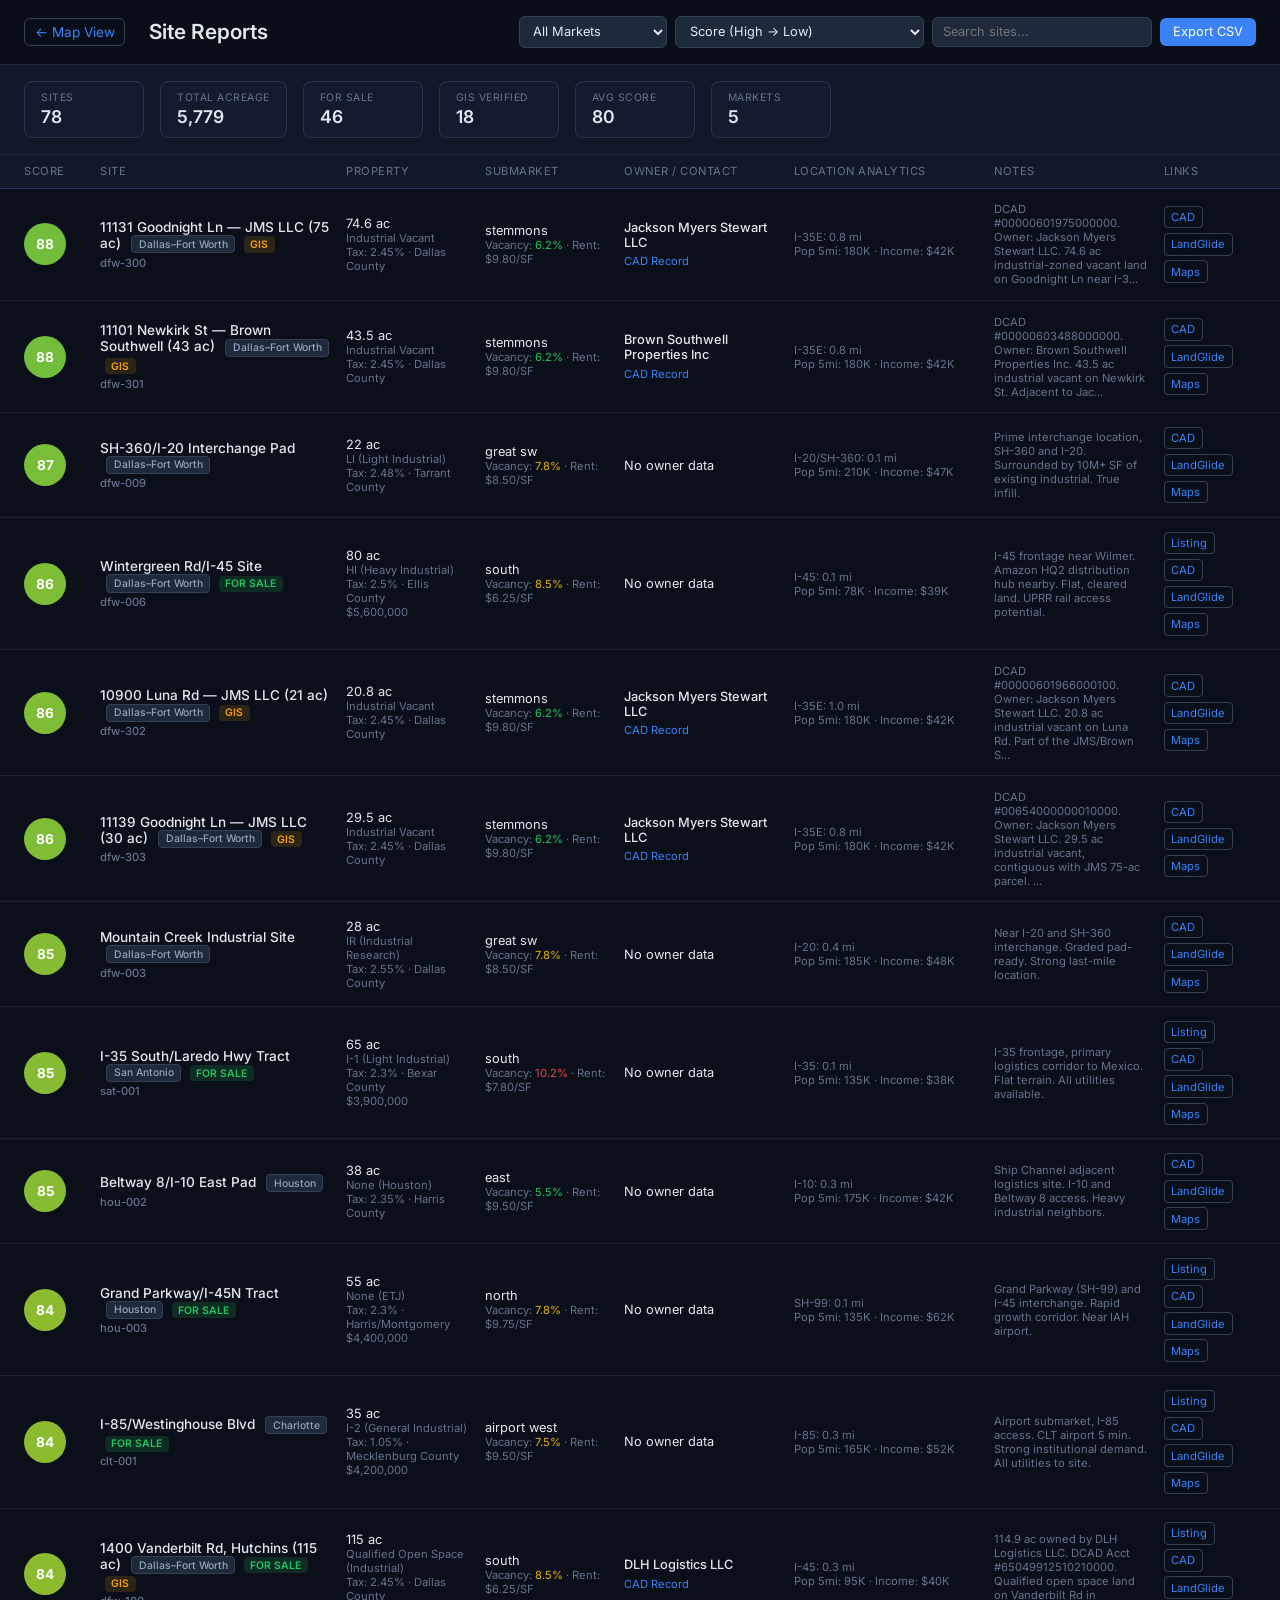
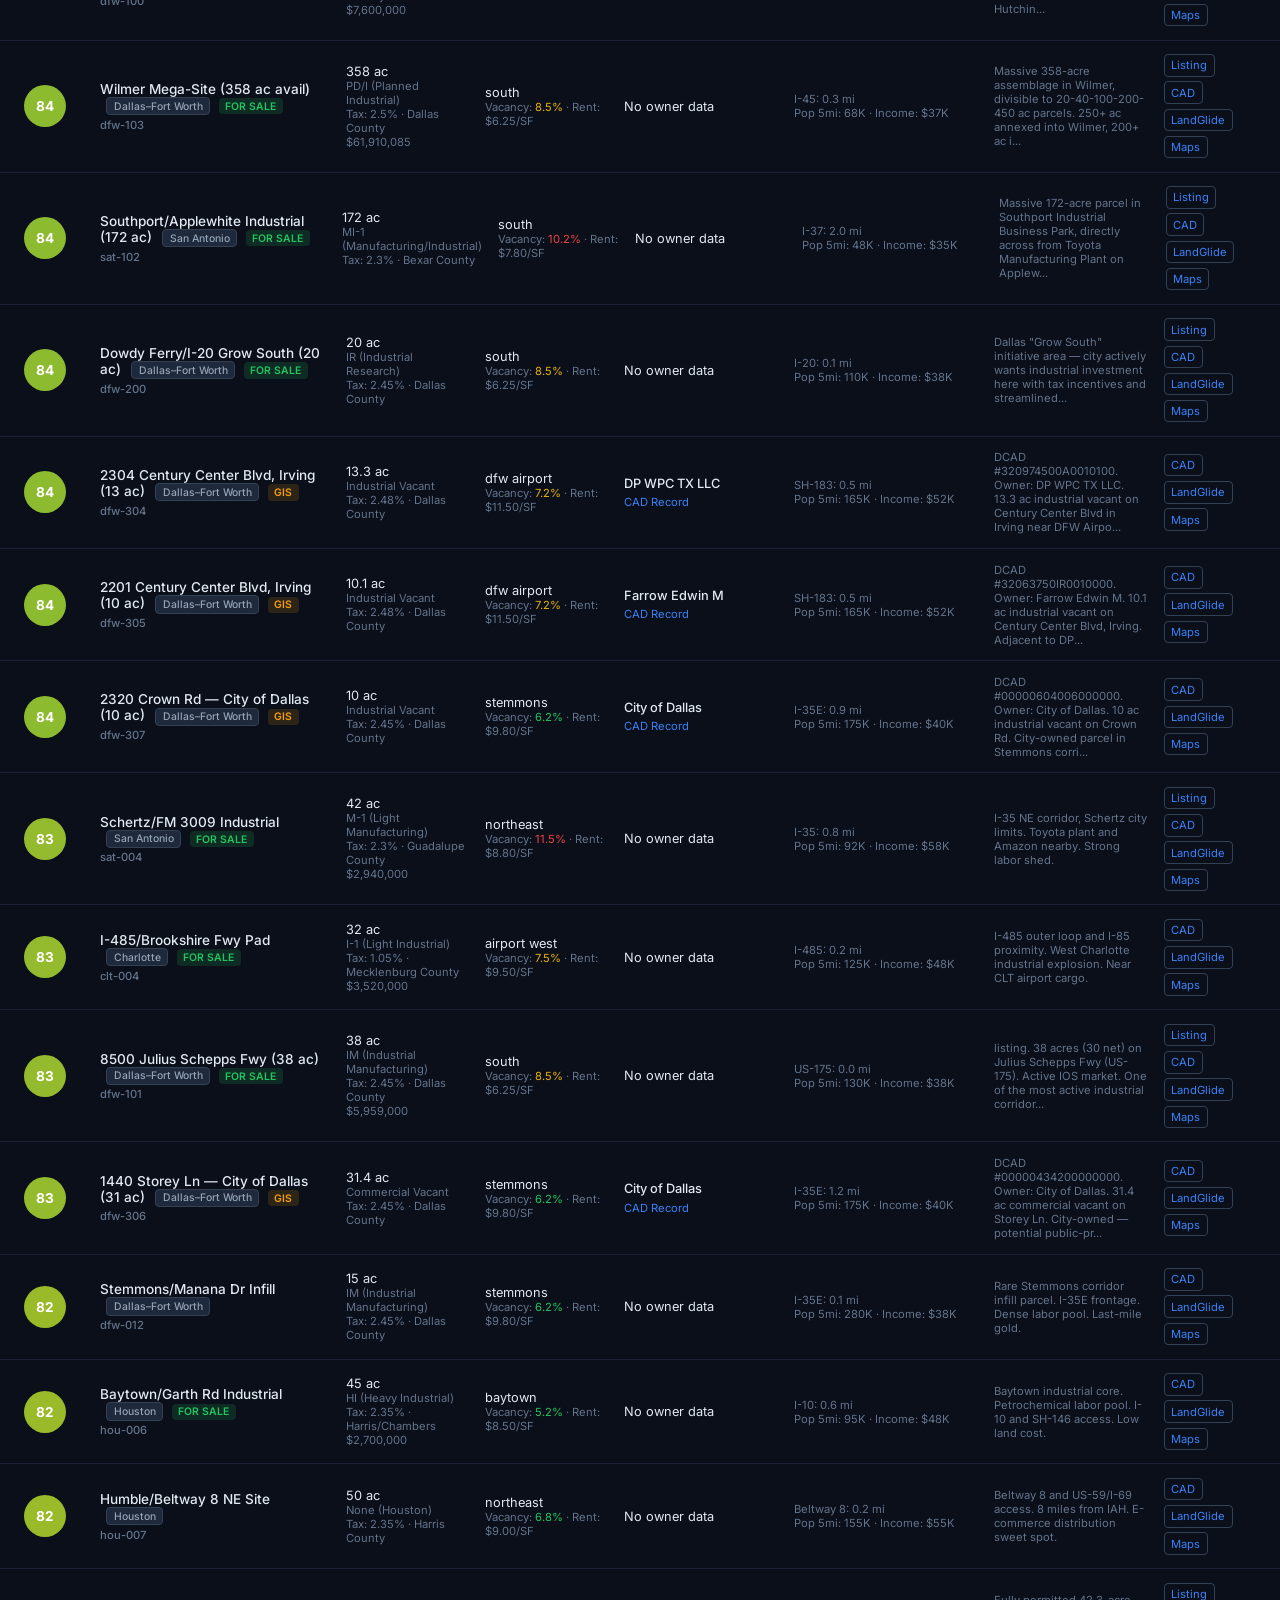
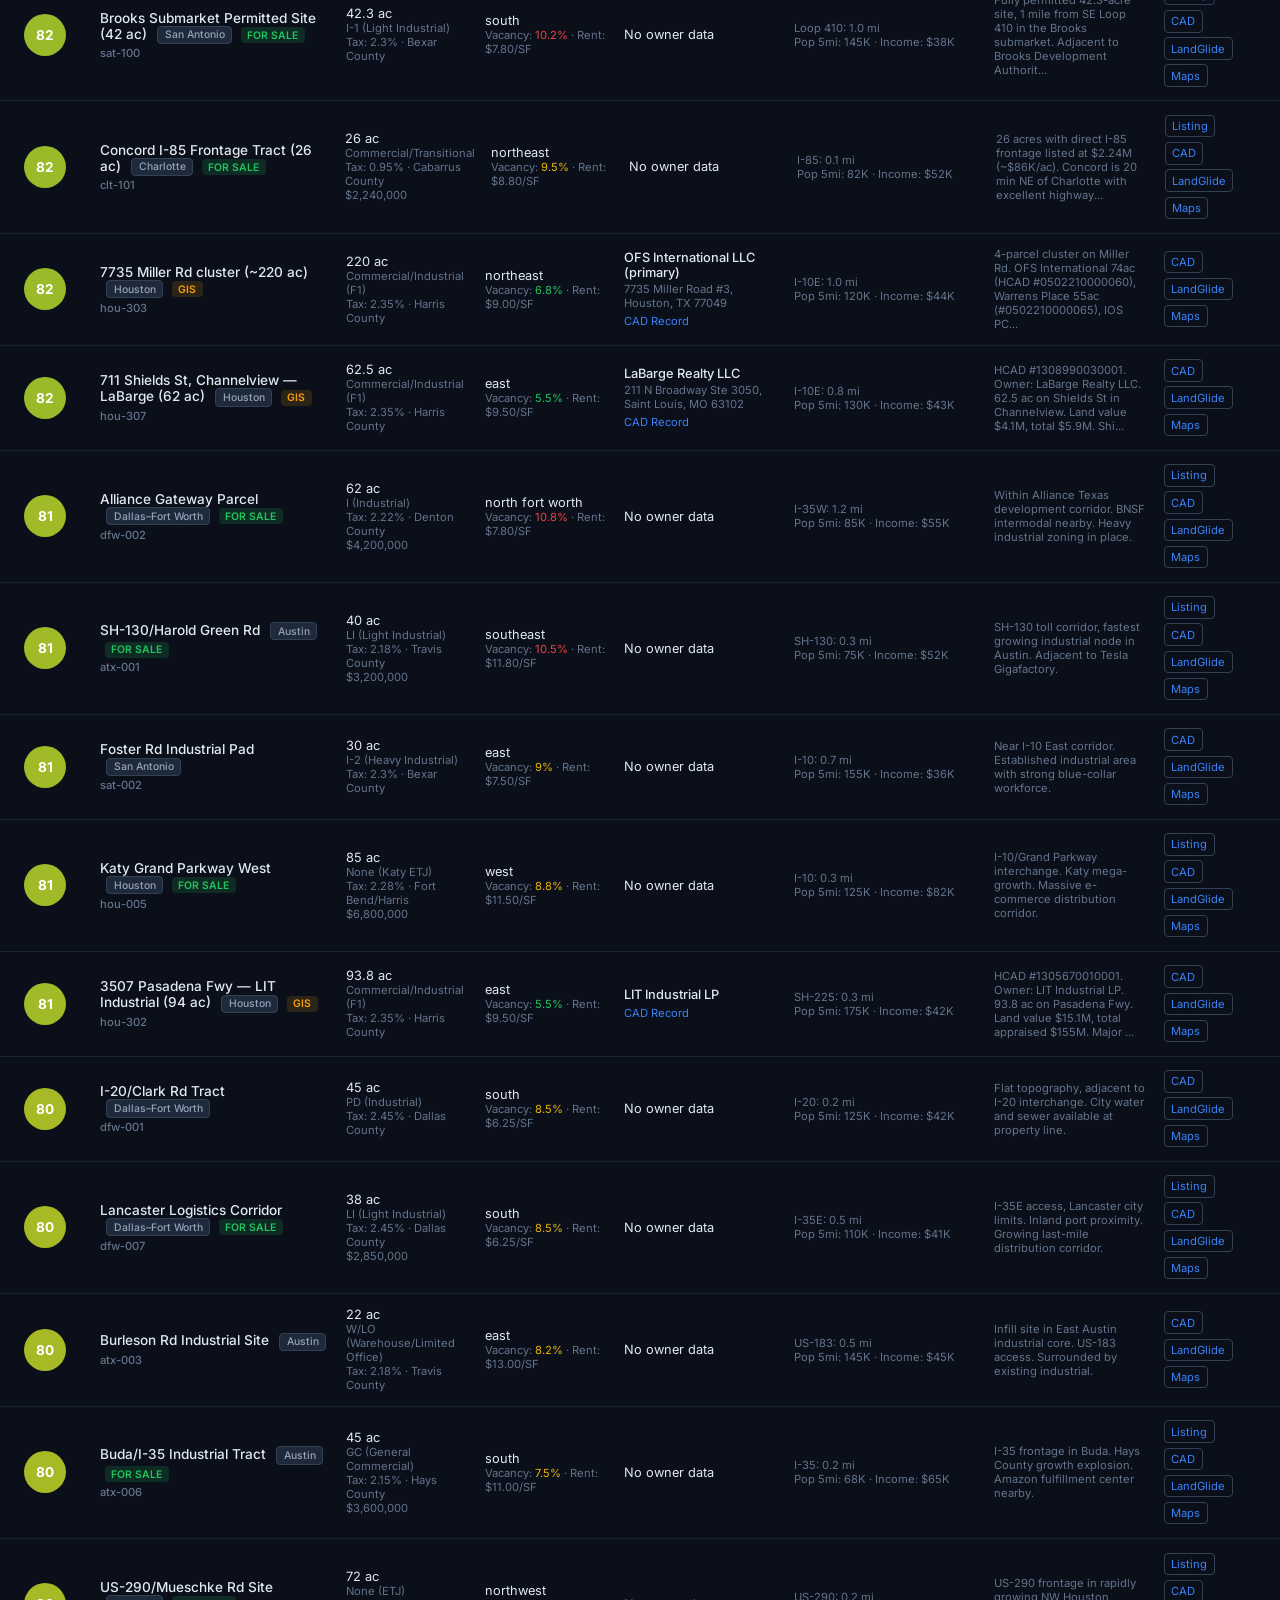
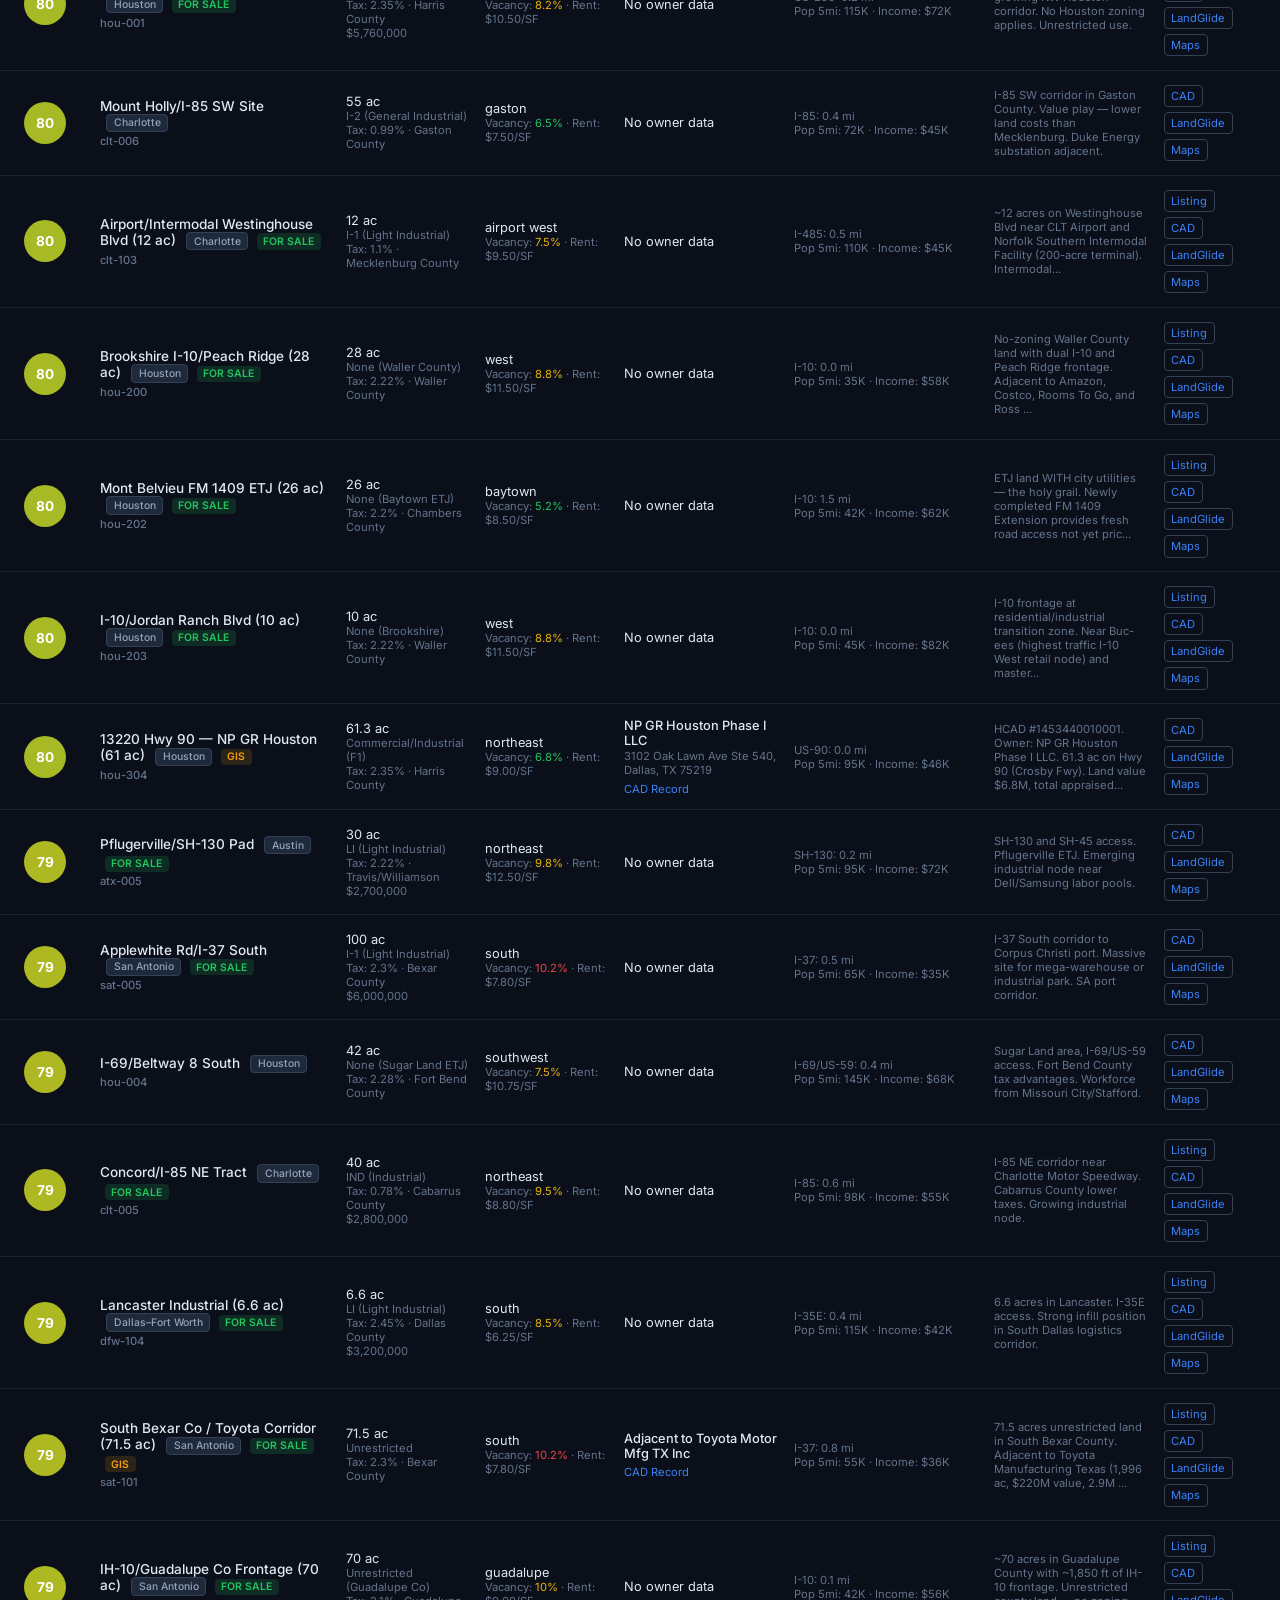
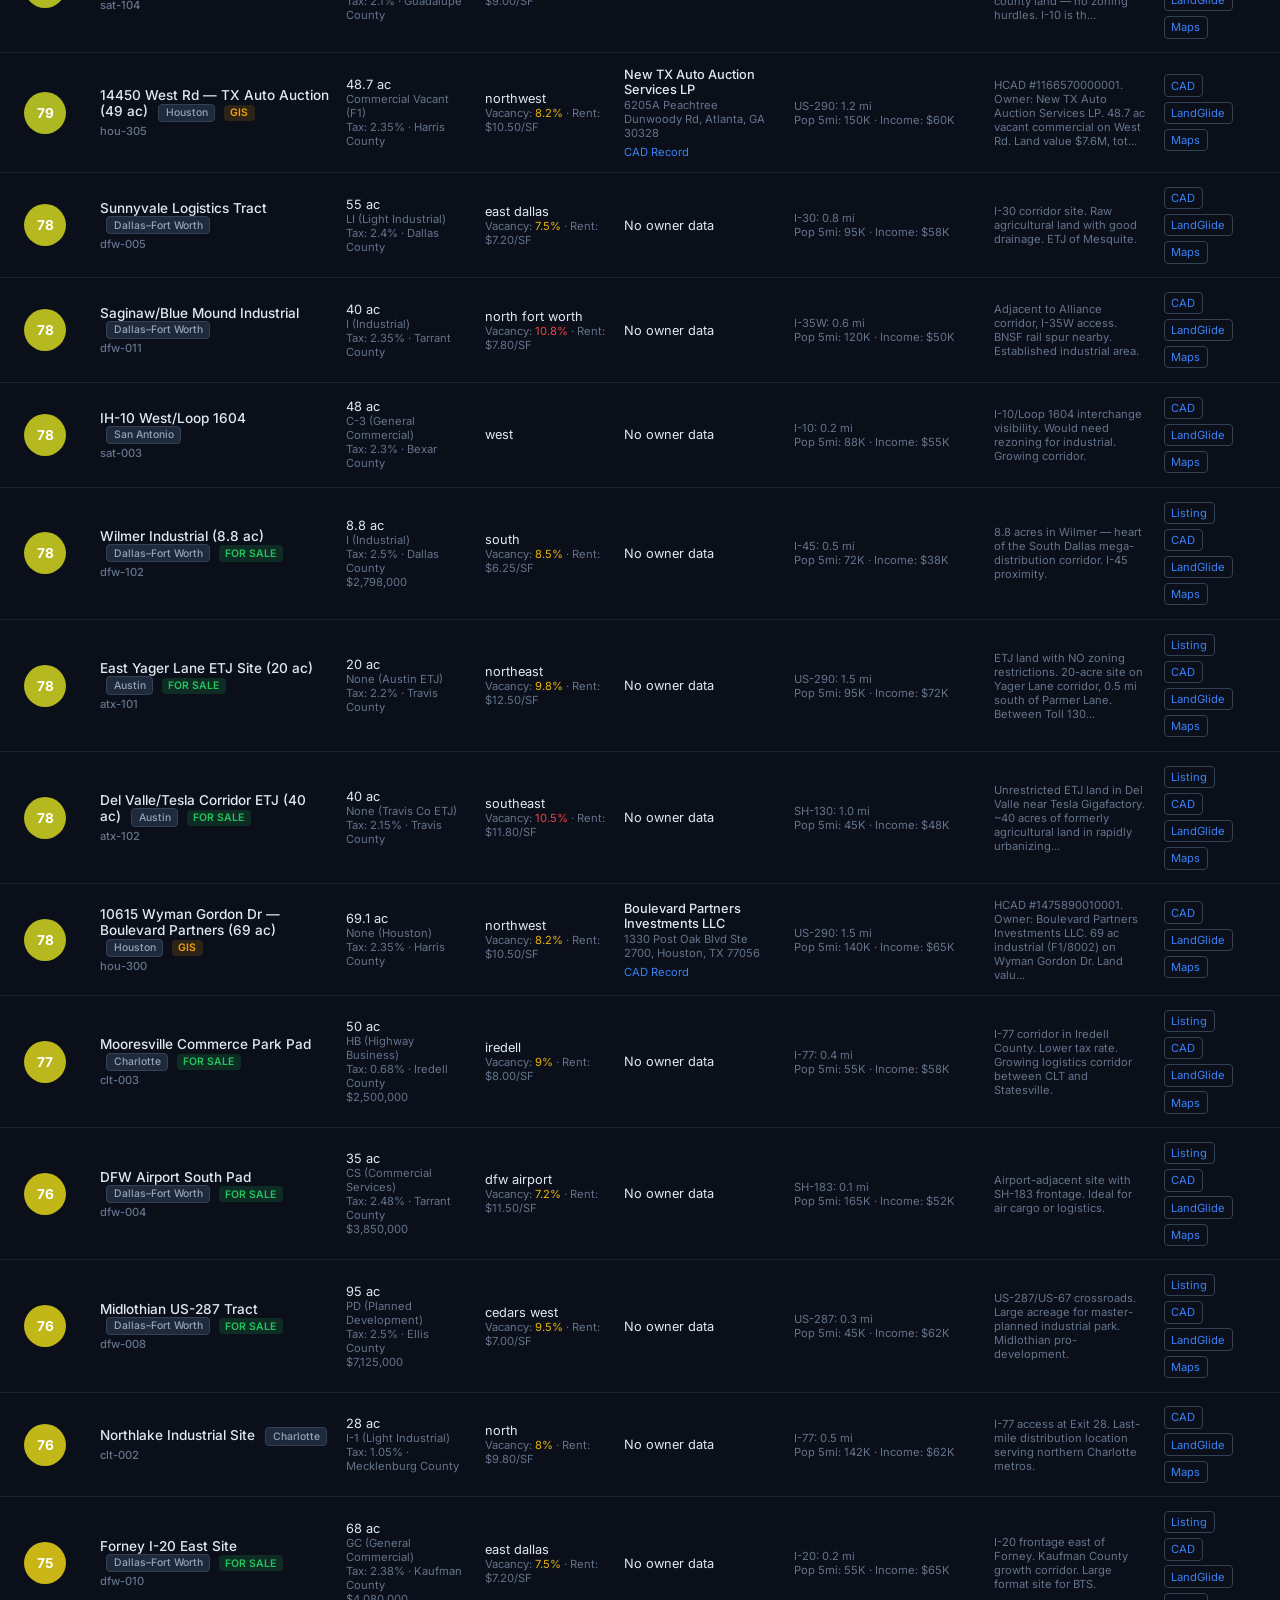
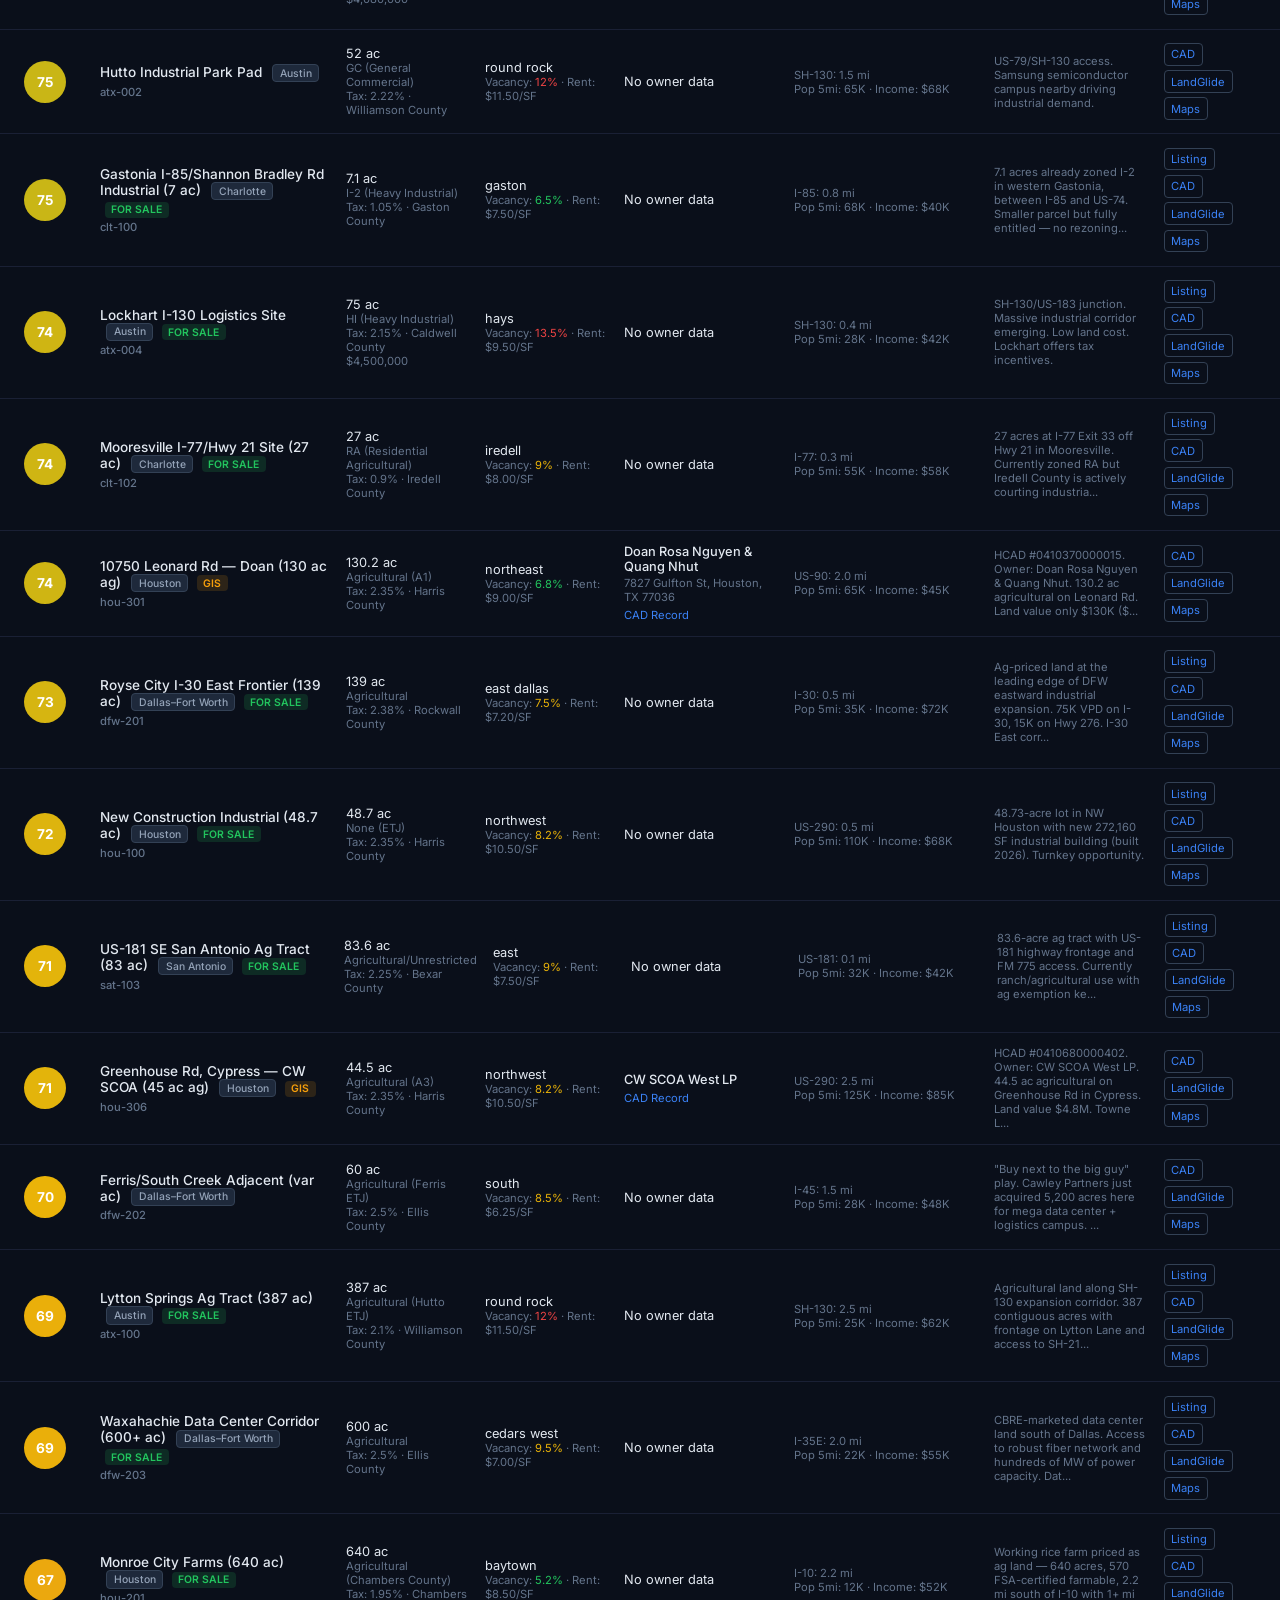
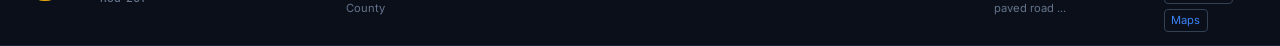
<file: report.html>
<!DOCTYPE html>
<html lang="en">
<head>
    <meta charset="UTF-8">
    <meta name="viewport" content="width=device-width, initial-scale=1.0">
    <title>JSH Land Scout — Site Reports</title>
    <link rel="stylesheet" href="css/styles.css" />
    <link rel="stylesheet" href="css/report.css" />
    <link rel="preconnect" href="https://fonts.googleapis.com">
    <link href="https://fonts.googleapis.com/css2?family=Inter:wght@300;400;500;600;700&display=swap" rel="stylesheet">
</head>
<body>
    <div id="report-app">
        <!-- Header -->
        <div id="report-header">
            <div class="report-header-left">
                <a href="index.html" class="back-link">← Map View</a>
                <h1>Site Reports</h1>
            </div>
            <div class="report-header-right">
                <select id="report-market-select">
                    <option value="all">All Markets</option>
                    <option value="dfw">Dallas–Fort Worth</option>
                    <option value="austin">Austin</option>
                    <option value="san-antonio">San Antonio</option>
                    <option value="houston">Houston</option>
                    <option value="charlotte">Charlotte</option>
                </select>
                <select id="report-sort">
                    <option value="score-desc">Score (High → Low)</option>
                    <option value="score-asc">Score (Low → High)</option>
                    <option value="acres-desc">Acreage (Large → Small)</option>
                    <option value="acres-asc">Acreage (Small → Large)</option>
                    <option value="vacancy-asc">Submarket Vacancy (Low → High)</option>
                    <option value="name-asc">Name (A → Z)</option>
                </select>
                <input type="text" id="report-search" placeholder="Search sites..." />
                <button id="report-export-btn">Export CSV</button>
            </div>
        </div>

        <!-- Summary Stats -->
        <div id="report-summary"></div>

        <!-- Site Cards -->
        <div id="report-grid"></div>
    </div>

    <script src="data/markets.js"></script>
    <script src="data/sites.js"></script>
    <script src="data/industrial-stats.js"></script>
    <script src="js/scoring.js"></script>
    <script src="js/report.js"></script>
</body>
</html>
</file>
<file: css/styles.css>
/* ===== Reset & Base ===== */
*, *::before, *::after { box-sizing: border-box; margin: 0; padding: 0; }
html, body { height: 100%; font-family: 'Inter', system-ui, sans-serif; background: #0a0f1a; color: #e2e8f0; }

/* ===== Screen Management ===== */
.screen { display: none; height: 100vh; width: 100vw; }
.screen.active { display: flex; }

/* ===== Market Selector ===== */
#market-selector {
    flex-direction: column;
    align-items: center;
    justify-content: center;
    background: linear-gradient(135deg, #0a0f1a 0%, #1a1f3a 50%, #0a0f1a 100%);
    gap: 3rem;
}
.selector-header { text-align: center; }
.logo { display: flex; align-items: center; justify-content: center; gap: 0.75rem; }
.logo-icon { font-size: 2rem; color: #3b82f6; }
.logo h1 { font-size: 2.5rem; font-weight: 700; letter-spacing: -0.5px; }
.tagline { margin-top: 0.5rem; color: #64748b; font-size: 1.1rem; font-weight: 300; }

.market-grid {
    display: grid;
    grid-template-columns: repeat(3, 1fr);
    gap: 1.25rem;
    max-width: 900px;
    width: 90%;
}
.market-grid .market-card:nth-child(4),
.market-grid .market-card:nth-child(5) {
    /* center the bottom row of 2 */
}
.market-card {
    background: linear-gradient(145deg, #151b2e, #1e2642);
    border: 1px solid #2a3352;
    border-radius: 12px;
    cursor: pointer;
    transition: all 0.25s ease;
    overflow: hidden;
}
.market-card:hover {
    border-color: #3b82f6;
    transform: translateY(-3px);
    box-shadow: 0 8px 30px rgba(59, 130, 246, 0.15);
}
.market-card-inner {
    padding: 2rem 1.5rem;
    text-align: center;
}
.market-card h2 { font-size: 1.3rem; font-weight: 600; margin-bottom: 0.75rem; }
.market-meta { display: flex; gap: 0.5rem; justify-content: center; flex-wrap: wrap; }
.stat-pill {
    background: #1e293b;
    border: 1px solid #334155;
    padding: 0.25rem 0.75rem;
    border-radius: 20px;
    font-size: 0.75rem;
    color: #94a3b8;
}

/* ===== Top Bar ===== */
#top-bar {
    position: absolute;
    top: 0; left: 0; right: 0;
    z-index: 1000;
    display: flex;
    align-items: center;
    gap: 1rem;
    padding: 0.6rem 1rem;
    background: rgba(10, 15, 26, 0.92);
    backdrop-filter: blur(12px);
    border-bottom: 1px solid #1e293b;
}
#market-title {
    font-size: 1.1rem;
    font-weight: 600;
    white-space: nowrap;
}
.top-btn {
    background: #1e293b;
    border: 1px solid #334155;
    color: #e2e8f0;
    padding: 0.4rem 0.8rem;
    border-radius: 6px;
    cursor: pointer;
    font-size: 0.85rem;
    font-family: inherit;
    transition: background 0.2s;
}
.top-btn:hover { background: #334155; }

#layer-controls { display: flex; gap: 0.25rem; margin-left: auto; }
.layer-btn {
    background: #1e293b;
    border: 1px solid #334155;
    color: #94a3b8;
    padding: 0.35rem 0.7rem;
    border-radius: 6px;
    cursor: pointer;
    font-size: 0.8rem;
    font-family: inherit;
    transition: all 0.2s;
}
.layer-btn.active { background: #3b82f6; color: #fff; border-color: #3b82f6; }
.layer-btn:hover:not(.active) { background: #334155; }

#overlay-controls { display: flex; gap: 0.75rem; }
.toggle-label {
    display: flex; align-items: center; gap: 0.35rem;
    font-size: 0.8rem; color: #94a3b8; cursor: pointer;
    user-select: none;
}
.toggle-label input[type="checkbox"] {
    accent-color: #3b82f6;
    width: 14px; height: 14px;
}

/* ===== Filter Panel ===== */
#filter-panel {
    position: absolute;
    top: 52px; left: 0; right: 0;
    z-index: 998;
    background: rgba(10, 15, 26, 0.95);
    backdrop-filter: blur(12px);
    border-bottom: 1px solid #1e293b;
    padding: 0.75rem 1rem;
    display: none;
}
#filter-panel.open { display: block; }
.filter-row {
    display: flex;
    gap: 0.75rem;
    align-items: flex-end;
    margin-bottom: 0.5rem;
    flex-wrap: wrap;
}
.filter-row:last-child { margin-bottom: 0; }
.filter-group { display: flex; flex-direction: column; gap: 0.2rem; }
.filter-group label {
    font-size: 0.7rem;
    color: #64748b;
    text-transform: uppercase;
    letter-spacing: 0.5px;
}
.filter-group input, .filter-group select {
    background: #1e293b;
    border: 1px solid #334155;
    color: #e2e8f0;
    padding: 0.35rem 0.5rem;
    border-radius: 6px;
    font-size: 0.8rem;
    font-family: inherit;
    min-width: 100px;
}
.filter-group input:focus, .filter-group select:focus {
    border-color: #3b82f6;
    outline: none;
}
.filter-apply-btn {
    background: #3b82f6;
    border: none;
    color: #fff;
    padding: 0.4rem 1rem;
    border-radius: 6px;
    font-size: 0.8rem;
    font-family: inherit;
    cursor: pointer;
    transition: background 0.2s;
}
.filter-apply-btn:hover { background: #2563eb; }
.filter-clear-btn {
    background: transparent;
    border: 1px solid #334155;
    color: #94a3b8;
    padding: 0.4rem 0.75rem;
    border-radius: 6px;
    font-size: 0.8rem;
    font-family: inherit;
    cursor: pointer;
}
.filter-clear-btn:hover { background: #1e293b; }
.filter-count {
    font-size: 0.8rem;
    color: #64748b;
    margin-left: 0.5rem;
}

/* ===== Map ===== */
#map-view { flex-direction: column; position: relative; }
#map { flex: 1; width: 100%; z-index: 1; }

/* ===== Side Panels ===== */
.side-panel {
    position: absolute;
    top: 52px; right: 0; bottom: 0;
    width: 380px;
    background: rgba(10, 15, 26, 0.95);
    backdrop-filter: blur(12px);
    border-left: 1px solid #1e293b;
    z-index: 999;
    overflow-y: auto;
    padding: 1.5rem;
    transform: translateX(100%);
    transition: transform 0.3s ease;
}
.side-panel.open { transform: translateX(0); }
.panel-close-btn {
    position: absolute;
    top: 0.75rem; right: 0.75rem;
    background: none; border: none;
    color: #64748b; font-size: 1.5rem;
    cursor: pointer; line-height: 1;
}
.panel-close-btn:hover { color: #e2e8f0; }

/* Submarket Panel */
#submarket-name { font-size: 1.25rem; font-weight: 600; margin-bottom: 1rem; padding-right: 2rem; }

/* Stats Grid */
.stats-grid {
    display: grid;
    grid-template-columns: 1fr 1fr;
    gap: 0.75rem;
    margin-bottom: 1.5rem;
}
.stat-card {
    background: #151b2e;
    border: 1px solid #2a3352;
    border-radius: 8px;
    padding: 0.85rem;
}
.stat-card .label {
    font-size: 0.7rem;
    text-transform: uppercase;
    letter-spacing: 0.5px;
    color: #64748b;
    margin-bottom: 0.25rem;
}
.stat-card .value {
    font-size: 1.25rem;
    font-weight: 600;
    color: #e2e8f0;
}
.stat-card .delta {
    font-size: 0.75rem;
    margin-top: 0.15rem;
}
.delta.positive { color: #22c55e; }
.delta.negative { color: #ef4444; }
.stat-card.full-width { grid-column: 1 / -1; }

.stats-source {
    font-size: 0.7rem;
    color: #475569;
    margin-top: 0.5rem;
    font-style: italic;
}

/* Submarket sites list inside panel */
.panel-section-title {
    font-size: 0.85rem;
    font-weight: 600;
    text-transform: uppercase;
    letter-spacing: 0.5px;
    color: #64748b;
    margin-bottom: 0.75rem;
    padding-bottom: 0.5rem;
    border-bottom: 1px solid #1e293b;
}

.site-list-item {
    background: #151b2e;
    border: 1px solid #2a3352;
    border-radius: 8px;
    padding: 0.85rem;
    margin-bottom: 0.5rem;
    cursor: pointer;
    transition: border-color 0.2s;
}
.site-list-item:hover { border-color: #3b82f6; }
.site-list-item .site-list-name {
    font-weight: 500;
    font-size: 0.9rem;
    margin-bottom: 0.25rem;
}
.site-list-item .site-list-meta {
    font-size: 0.75rem;
    color: #64748b;
}

/* ===== Site Panel ===== */
#site-name { font-size: 1.25rem; font-weight: 600; margin-bottom: 1rem; padding-right: 2rem; }

.site-score-bar {
    display: flex;
    align-items: center;
    gap: 0.75rem;
    margin-bottom: 1.25rem;
}
.score-circle {
    width: 56px; height: 56px;
    border-radius: 50%;
    display: flex;
    align-items: center;
    justify-content: center;
    font-size: 1.3rem;
    font-weight: 700;
    color: #fff;
    flex-shrink: 0;
}
.score-label { font-size: 0.8rem; color: #94a3b8; }

.criteria-list { margin-bottom: 1.5rem; }
.criteria-row {
    display: flex;
    align-items: center;
    justify-content: space-between;
    padding: 0.5rem 0;
    border-bottom: 1px solid #1a2035;
}
.criteria-row:last-child { border-bottom: none; }
.criteria-name { font-size: 0.85rem; color: #cbd5e1; }
.criteria-score {
    display: flex; gap: 2px;
}
.criteria-dot {
    width: 8px; height: 8px;
    border-radius: 50%;
    background: #1e293b;
}
.criteria-dot.filled { background: #3b82f6; }
.criteria-dot.filled.high { background: #22c55e; }
.criteria-dot.filled.mid { background: #eab308; }
.criteria-dot.filled.low { background: #ef4444; }

.site-info-grid {
    display: grid;
    grid-template-columns: 1fr 1fr;
    gap: 0.5rem;
    margin-bottom: 1.25rem;
}
.site-info-item {
    background: #151b2e;
    border-radius: 6px;
    padding: 0.65rem;
}
.site-info-item .label { font-size: 0.7rem; color: #64748b; text-transform: uppercase; letter-spacing: 0.5px; }
.site-info-item .value { font-size: 0.9rem; font-weight: 500; margin-top: 0.15rem; }
.site-info-item.full-width { grid-column: 1 / -1; }

.site-links { display: flex; flex-direction: column; gap: 0.5rem; }
.site-link {
    display: inline-flex;
    align-items: center;
    gap: 0.5rem;
    color: #3b82f6;
    text-decoration: none;
    font-size: 0.85rem;
    padding: 0.5rem 0.75rem;
    background: #151b2e;
    border: 1px solid #2a3352;
    border-radius: 6px;
    transition: border-color 0.2s;
}
.site-link:hover { border-color: #3b82f6; }

/* ===== Score Legend ===== */
#score-legend {
    position: absolute;
    bottom: 2rem; left: 1rem;
    z-index: 999;
    background: rgba(10, 15, 26, 0.9);
    backdrop-filter: blur(8px);
    border: 1px solid #1e293b;
    border-radius: 8px;
    padding: 0.75rem 1rem;
}
#score-legend h4 { font-size: 0.75rem; color: #64748b; margin-bottom: 0.4rem; text-transform: uppercase; letter-spacing: 0.5px; }
.legend-gradient {
    width: 160px; height: 10px;
    border-radius: 5px;
    background: linear-gradient(90deg, #ef4444, #eab308, #22c55e);
}
.legend-labels {
    display: flex; justify-content: space-between;
    font-size: 0.7rem; color: #64748b; margin-top: 0.2rem;
}

/* ===== Leaflet Overrides ===== */
.leaflet-control-zoom { margin-top: 60px !important; }

.leaflet-popup-content-wrapper {
    background: #151b2e !important;
    color: #e2e8f0 !important;
    border: 1px solid #2a3352 !important;
    border-radius: 8px !important;
    box-shadow: 0 4px 20px rgba(0,0,0,0.4) !important;
}
.leaflet-popup-tip { background: #151b2e !important; }
.leaflet-popup-content { font-family: 'Inter', sans-serif !important; font-size: 0.85rem !important; }

/* Submarket hover card (fixed upper right) */
#submarket-hover-card {
    position: absolute;
    top: 60px; right: 10px;
    z-index: 998;
    background: rgba(10, 15, 26, 0.95);
    backdrop-filter: blur(12px);
    border: 1px solid #2a3352;
    border-radius: 8px;
    padding: 12px 16px;
    font-size: 0.8rem;
    box-shadow: 0 4px 20px rgba(0,0,0,0.5);
    max-width: 280px;
    display: none;
    pointer-events: none;
}
#submarket-hover-card.visible { display: block; }
#submarket-hover-card .tt-name { font-weight: 600; font-size: 0.9rem; margin-bottom: 6px; }
#submarket-hover-card .tt-grid { display: grid; grid-template-columns: 1fr 1fr; gap: 4px 12px; }
#submarket-hover-card .tt-label { color: #64748b; font-size: 0.7rem; text-transform: uppercase; }
#submarket-hover-card .tt-val { font-weight: 500; }
#submarket-hover-card .tt-link { display: block; margin-top: 8px; color: #3b82f6; font-size: 0.75rem; }

/* Site tooltip (still follows cursor) */
.submarket-tooltip {
    background: rgba(10, 15, 26, 0.95) !important;
    color: #e2e8f0 !important;
    border: 1px solid #2a3352 !important;
    border-radius: 8px !important;
    padding: 10px 14px !important;
    font-family: 'Inter', sans-serif !important;
    font-size: 0.8rem !important;
    box-shadow: 0 4px 20px rgba(0,0,0,0.5) !important;
    max-width: 280px !important;
}

/* City labels on map */
.city-label {
    color: #94a3b8 !important;
    font-family: 'Inter', sans-serif !important;
    font-size: 12px !important;
    font-weight: 500 !important;
    text-shadow: 0 0 6px rgba(0,0,0,0.9), 0 0 12px rgba(0,0,0,0.7) !important;
    white-space: nowrap !important;
    pointer-events: none !important;
    background: none !important;
    border: none !important;
    box-shadow: none !important;
    padding: 0 !important;
}

/* Submarket health legend */
#health-legend {
    position: absolute;
    bottom: 6rem; left: 1rem;
    z-index: 999;
    background: rgba(10, 15, 26, 0.9);
    backdrop-filter: blur(8px);
    border: 1px solid #1e293b;
    border-radius: 8px;
    padding: 0.75rem 1rem;
}
#health-legend h4 { font-size: 0.75rem; color: #64748b; margin-bottom: 0.4rem; text-transform: uppercase; letter-spacing: 0.5px; }
.health-legend-row { display: flex; align-items: center; gap: 6px; font-size: 0.75rem; color: #94a3b8; margin-top: 3px; }
.health-legend-swatch { width: 14px; height: 14px; border-radius: 3px; border: 1px solid rgba(255,255,255,0.15); }

/* Demographics section in site panel */
.demo-grid {
    display: grid;
    grid-template-columns: 1fr 1fr 1fr;
    gap: 0.5rem;
    margin-bottom: 1.25rem;
}
.demo-item {
    background: #151b2e;
    border-radius: 6px;
    padding: 0.65rem;
    text-align: center;
}
.demo-item .label { font-size: 0.65rem; color: #64748b; text-transform: uppercase; letter-spacing: 0.5px; }
.demo-item .value { font-size: 1rem; font-weight: 600; margin-top: 0.15rem; }

/* Custom marker */
.site-marker {
    border-radius: 50%;
    border: 2px solid rgba(255,255,255,0.8);
    box-shadow: 0 2px 8px rgba(0,0,0,0.4);
    transition: transform 0.2s;
}
.site-marker:hover { transform: scale(1.3); }

.airport-icon {
    font-size: 1.2rem;
    text-shadow: 0 1px 3px rgba(0,0,0,0.5);
}

/* ===== Responsive ===== */
@media (max-width: 900px) {
    .market-grid { grid-template-columns: repeat(2, 1fr); }
    .side-panel { width: 100%; }
    #overlay-controls { display: none; }
}
@media (max-width: 600px) {
    .market-grid { grid-template-columns: 1fr; }
    .logo h1 { font-size: 1.75rem; }
}
</file>
<file: css/report.css>
/* ===== Report Page ===== */
#report-app {
    min-height: 100vh;
    background: #0a0f1a;
    color: #e2e8f0;
    font-family: 'Inter', system-ui, sans-serif;
}

/* Header */
#report-header {
    display: flex;
    align-items: center;
    justify-content: space-between;
    padding: 1rem 1.5rem;
    background: rgba(10, 15, 26, 0.95);
    border-bottom: 1px solid #1e293b;
    position: sticky;
    top: 0;
    z-index: 100;
    flex-wrap: wrap;
    gap: 0.75rem;
}
.report-header-left { display: flex; align-items: center; gap: 1.5rem; }
.report-header-left h1 { font-size: 1.3rem; font-weight: 600; }
.back-link {
    color: #3b82f6;
    text-decoration: none;
    font-size: 0.85rem;
    padding: 0.3rem 0.6rem;
    border: 1px solid #334155;
    border-radius: 6px;
    transition: background 0.2s;
}
.back-link:hover { background: #1e293b; }

.report-header-right { display: flex; align-items: center; gap: 0.5rem; flex-wrap: wrap; }
.report-header-right select, .report-header-right input {
    background: #1e293b;
    border: 1px solid #334155;
    color: #e2e8f0;
    padding: 0.4rem 0.6rem;
    border-radius: 6px;
    font-size: 0.8rem;
    font-family: inherit;
}
.report-header-right input { min-width: 180px; }
.report-header-right select:focus, .report-header-right input:focus {
    border-color: #3b82f6; outline: none;
}
#report-export-btn {
    background: #3b82f6;
    border: none;
    color: #fff;
    padding: 0.4rem 0.8rem;
    border-radius: 6px;
    font-size: 0.8rem;
    font-family: inherit;
    cursor: pointer;
}
#report-export-btn:hover { background: #2563eb; }

/* Summary Bar */
#report-summary {
    display: flex;
    gap: 1rem;
    padding: 1rem 1.5rem;
    background: #111827;
    border-bottom: 1px solid #1e293b;
    flex-wrap: wrap;
}
.summary-stat {
    background: #151b2e;
    border: 1px solid #2a3352;
    border-radius: 8px;
    padding: 0.6rem 1rem;
    min-width: 120px;
}
.summary-stat .label { font-size: 0.65rem; color: #64748b; text-transform: uppercase; letter-spacing: 0.5px; }
.summary-stat .value { font-size: 1.1rem; font-weight: 600; margin-top: 0.1rem; }

/* Site Cards Grid */
#report-grid {
    display: grid;
    grid-template-columns: 1fr;
    gap: 0;
    padding: 0;
}

.report-card {
    display: grid;
    grid-template-columns: 60px 1.5fr 0.8fr 0.8fr 1fr 1.2fr 1fr 0.6fr;
    align-items: center;
    padding: 0.85rem 1.5rem;
    border-bottom: 1px solid #1a2035;
    transition: background 0.15s;
    gap: 1rem;
}
.report-card:hover { background: #111827; }
.report-card-header {
    display: grid;
    grid-template-columns: 60px 1.5fr 0.8fr 0.8fr 1fr 1.2fr 1fr 0.6fr;
    padding: 0.6rem 1.5rem;
    background: #111827;
    border-bottom: 1px solid #2a3352;
    font-size: 0.7rem;
    color: #64748b;
    text-transform: uppercase;
    letter-spacing: 0.5px;
    position: sticky;
    top: 58px;
    z-index: 50;
    gap: 1rem;
}

/* Score circle (small) */
.report-score {
    width: 42px; height: 42px;
    border-radius: 50%;
    display: flex;
    align-items: center;
    justify-content: center;
    font-size: 0.85rem;
    font-weight: 700;
    color: #fff;
}

/* Site name column */
.report-name { font-weight: 500; font-size: 0.85rem; }
.report-name .market-tag {
    display: inline-block;
    background: #1e293b;
    border: 1px solid #334155;
    padding: 0.1rem 0.4rem;
    border-radius: 4px;
    font-size: 0.65rem;
    color: #94a3b8;
    margin-left: 0.4rem;
    vertical-align: middle;
}
.report-name .submarket-name {
    display: block;
    font-size: 0.7rem;
    color: #64748b;
    margin-top: 0.15rem;
}

/* Data columns */
.report-col { font-size: 0.8rem; }
.report-col .small { font-size: 0.7rem; color: #64748b; }
.report-col .highlight { color: #22c55e; }
.report-col .warn { color: #eab308; }
.report-col .danger { color: #ef4444; }

/* Owner column */
.report-owner { font-size: 0.8rem; }
.report-owner .owner-name { font-weight: 500; }
.report-owner .owner-addr { font-size: 0.7rem; color: #64748b; margin-top: 0.1rem; }
.report-owner .owner-links { margin-top: 0.2rem; }
.report-owner .owner-links a {
    color: #3b82f6;
    text-decoration: none;
    font-size: 0.7rem;
    margin-right: 0.5rem;
}
.report-owner .owner-links a:hover { text-decoration: underline; }

/* Actions column */
.report-actions { display: flex; gap: 0.3rem; flex-wrap: wrap; }
.report-actions a {
    color: #3b82f6;
    text-decoration: none;
    font-size: 0.7rem;
    padding: 0.2rem 0.4rem;
    border: 1px solid #334155;
    border-radius: 4px;
    transition: background 0.15s;
}
.report-actions a:hover { background: #1e293b; }

/* For-sale badge */
.for-sale-badge {
    display: inline-block;
    background: rgba(34, 197, 94, 0.15);
    color: #22c55e;
    font-size: 0.65rem;
    font-weight: 600;
    padding: 0.1rem 0.4rem;
    border-radius: 4px;
    margin-left: 0.3rem;
}
.gis-badge {
    display: inline-block;
    background: rgba(245, 158, 11, 0.15);
    color: #f59e0b;
    font-size: 0.65rem;
    font-weight: 600;
    padding: 0.1rem 0.4rem;
    border-radius: 4px;
    margin-left: 0.3rem;
}

/* Responsive */
@media (max-width: 1200px) {
    .report-card, .report-card-header {
        grid-template-columns: 50px 1fr 1fr 1fr;
        gap: 0.5rem;
    }
    .report-card > :nth-child(n+5) { display: none; }
    .report-card-header > :nth-child(n+5) { display: none; }
}
@media (max-width: 768px) {
    .report-card, .report-card-header {
        grid-template-columns: 40px 1fr 1fr;
    }
    .report-card > :nth-child(n+4) { display: none; }
    .report-card-header > :nth-child(n+4) { display: none; }
}
</file>
